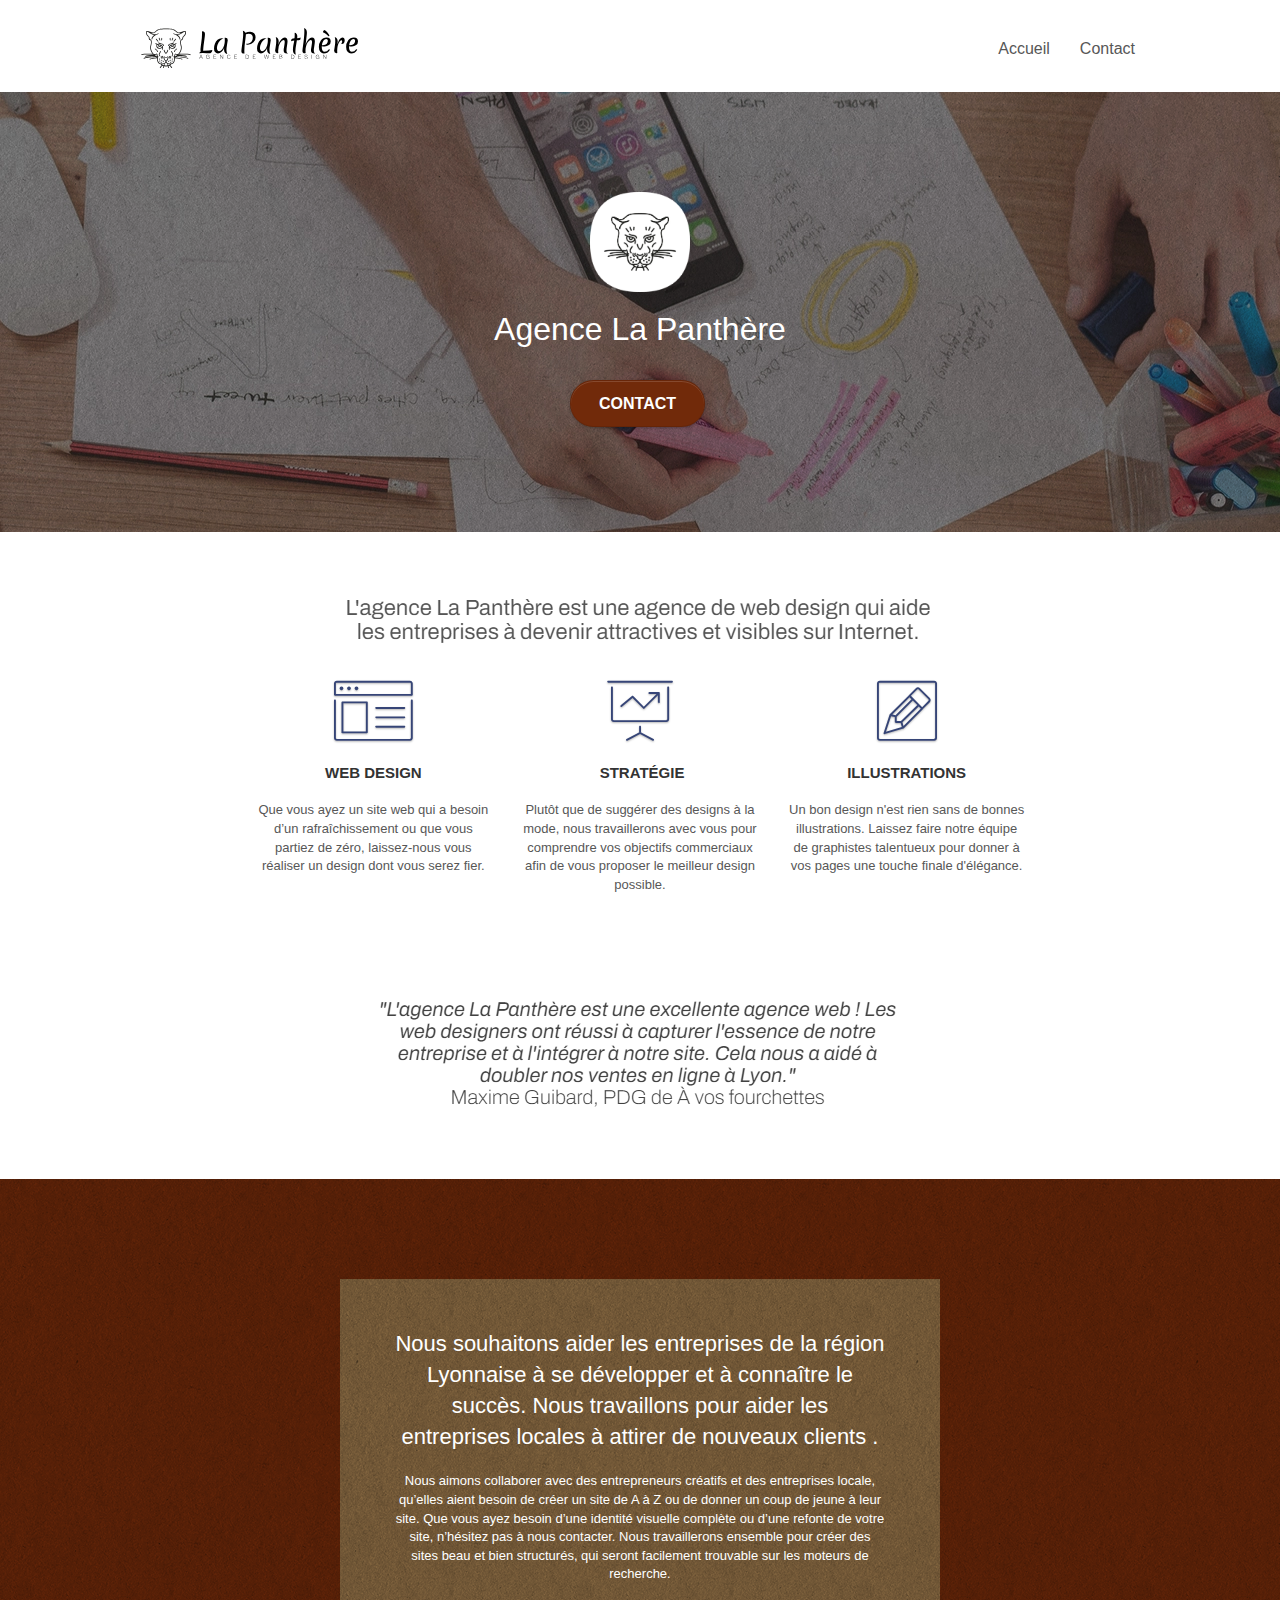
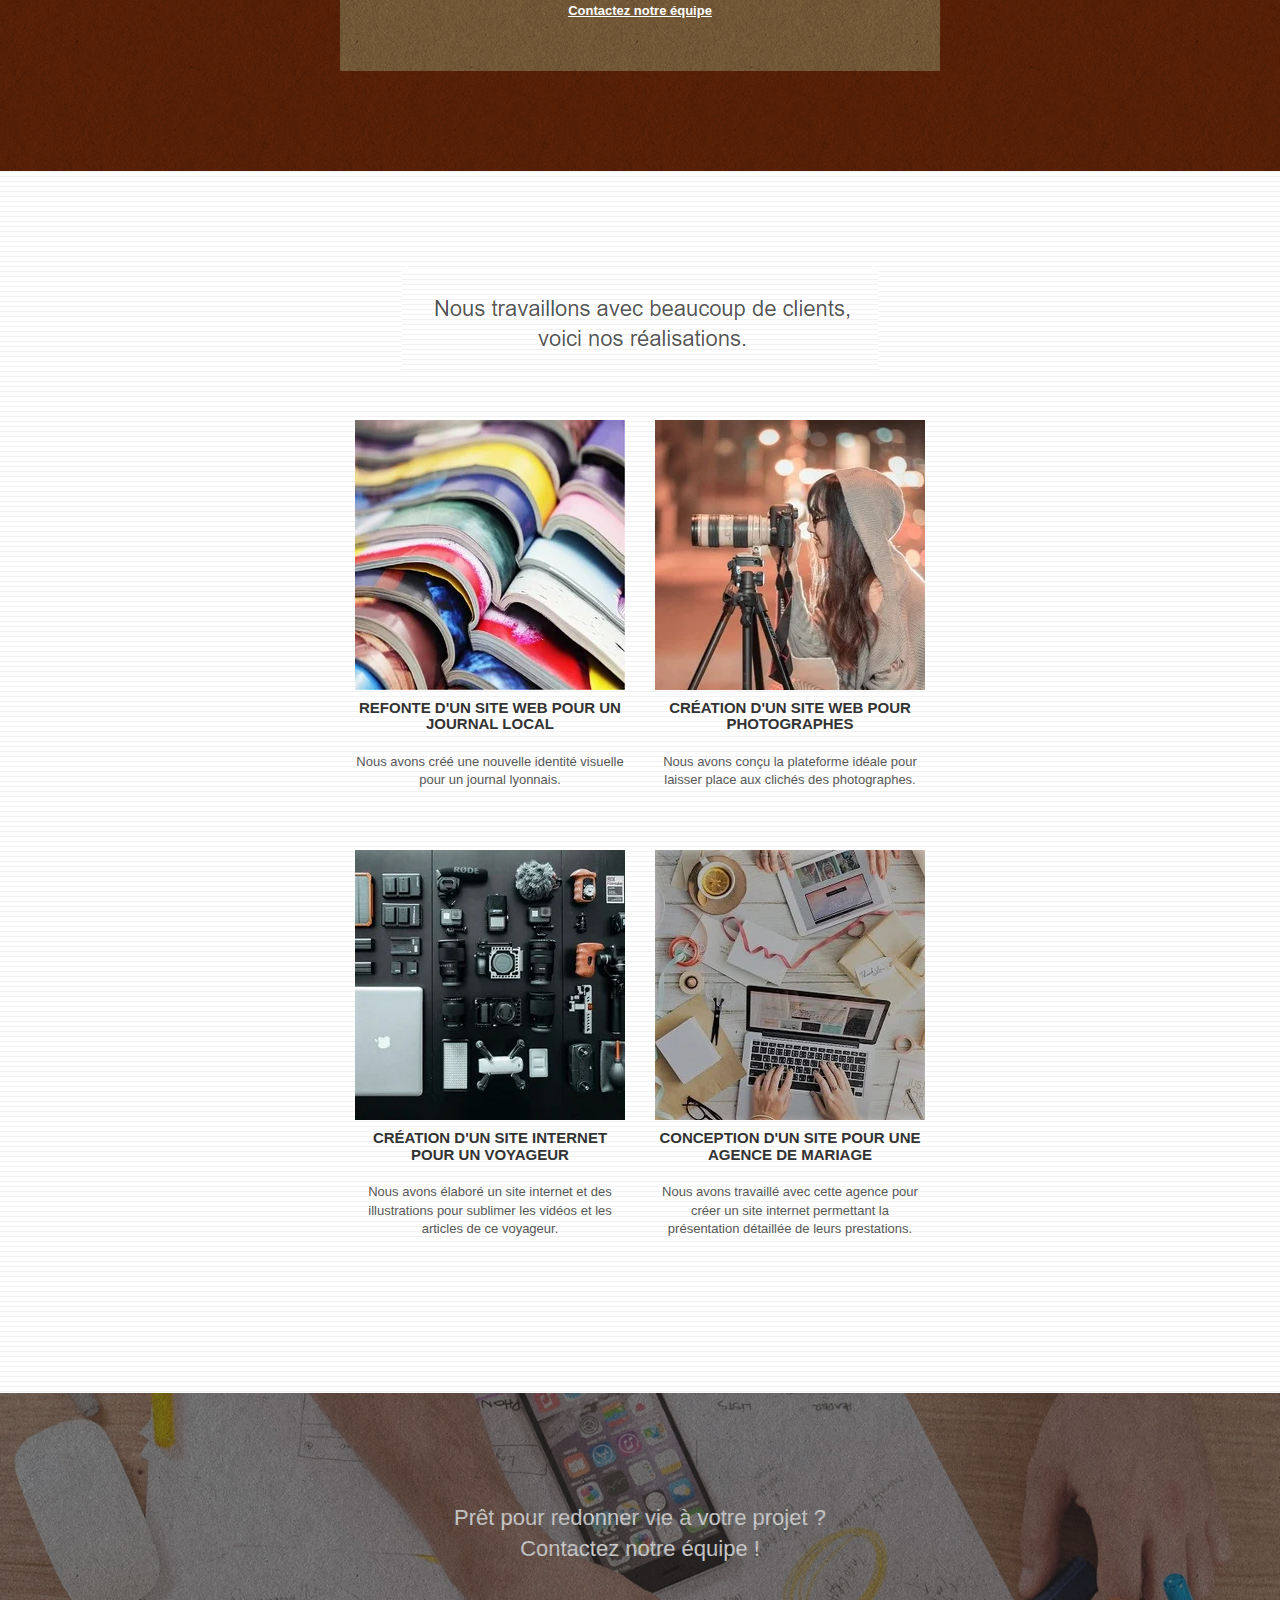
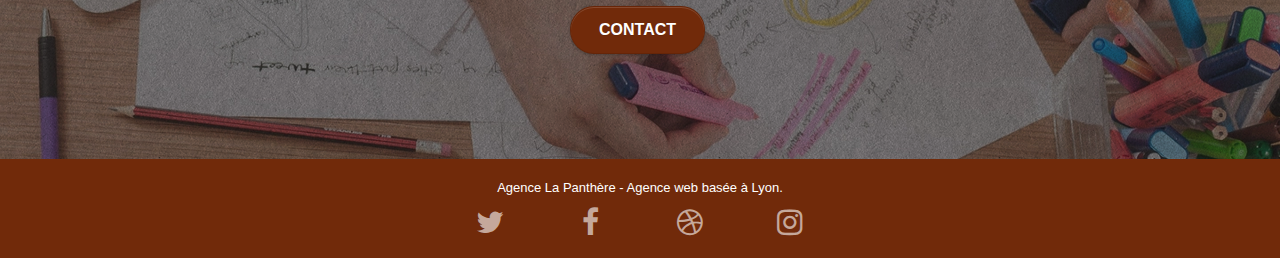
<file: index.html>
<!DOCTYPE html>
<html lang="fr">
  <head>
    <meta charset="utf-8" />
    <meta
      name="keywords"
      content="seo, google, site web, site internet, agence design paris, agence design, agence design,agence design,agence design,agence design,agence design,agence design,agence design,agence design"
    />
    <meta
      name="description"
      content="La Panthère est une agence de web design basée à Lyon qui aide les entreprises à devenir attractive sur Internet. Parlez-nous de votre projet !"
    />
    <meta
      name="viewport"
      content="width=device-width, initial-scale=1.0, viewport-fit=cover"
    />
    <link rel="shortcut icon" type="image/png" href="favicon.jpg" />

    <link rel="stylesheet" type="text/css" href="./css/bootstrap.css" />
    <link rel="stylesheet" type="text/css" href="style.css" />
    <link rel="stylesheet" type="text/css" href="./css/font-awesome.css" />
    <link rel="stylesheet" type="text/css" href="./css/et-line.css" />

    <script src="./js/jquery-2.1.0.js"></script>
    <script src="./js/bootstrap.js"></script>
    <script src="./js/blocs.js"></script>

    <title>Agence de web design - La Panthère</title>

    <!-- Analytics -->

    <!-- Analytics END -->
  </head>
  <body>
    <!-- Principal conteneur -->
    <div class="page-container">
      <!-- bloc-0 -->
      <div class="bloc bgc-white l-bloc" id="bloc-0">
        <div class="container bloc-sm">
          <nav class="navbar row">
            <div class="navbar-header">
              <a class="navbar-brand" href="index.html"
                ><img
                  src="img/agence-la-panthere-monochrome.svg"
                  alt="Logo du site La panthère"
                  height="40"
              /></a>

              <button
                id="nav-toggle"
                type="button"
                class="ui-navbar-toggle navbar-toggle"
                data-toggle="collapse"
                data-target=".navbar-1"
              >
                <span class="sr-only">Toggle navigation</span
                ><span class="icon-bar"></span><span class="icon-bar"></span
                ><span class="icon-bar"></span>
              </button>
            </div>
            <div class="collapse navbar-collapse navbar-1 special-dropdown-nav">
              <ul class="site-navigation nav navbar-nav">
                <li>
                  <a href="index.html">Accueil</a>
                </li>
                <li></li>
                <li>
                  <a href="page2.html">Contact </a>
                </li>
              </ul>
            </div>
          </nav>
        </div>
      </div>
      <!-- bloc-0 END -->

      <!-- bloc-1-presentation -->
      <div
        class="bloc bgc-dark-slate-blue bg-banniere d-bloc bg-t-edge bloc-bg-texture texture-paper b-parallax"
        id="bloc-1-hero"
      >
        <div class="container bloc-lg">
          <div class="row tight-width-whitespace">
            <div class="col-sm-12">
              <img
                src="img/logo.webp"
                class="center-block image-resize-mode"
                width="100"
                alt="Logo du site La Panthère"
              />
              <h1 class="text-center hero-bloc-text tc-white">
                Agence La Panthère
              </h1>
              <div class="text-center">
                <a
                  href="page2.html"
                  class="btn btn-lg btn-clean btn-rd cta-hero btn-atomic-tangerine"
                  id="cta-hero"
                  >Contact</a
                >
              </div>
            </div>
          </div>
        </div>
      </div>
      <!-- bloc-1-presentation END -->

      <!-- bloc-2-services -->
      <div class="bloc bgc-white l-bloc" id="bloc-2-services">
        <div class="container bloc-md">
          <div class="row">
            <div class="col-sm-12 text-center">
              <img
                alt="agence web, agence web paris, web design paris, stratégie web"
                src="img/title.png"
              />
            </div>
          </div>
          <div class="row voffset-lg med-width-whitespace">
            <div class="col-sm-4">
              <div class="text-center">
                <span
                  class="et-icon-browser sm-shadow icon-dark-slate-blue icons icon-lg"
                ></span>
              </div>
              <h3 class="mg-md text-center">Web design</h3>
              <p class="text-center">
                Que vous ayez un site web qui a besoin d&rsquo;un
                rafraîchissement ou que vous partiez de zéro, laissez-nous vous
                réaliser un design dont vous serez fier.
              </p>
            </div>
            <div class="col-sm-4">
              <div class="text-center">
                <span
                  class="et-icon-presentation sm-shadow icon-dark-slate-blue icons icon-lg"
                ></span>
              </div>
              <h3 class="mg-md text-center">&nbsp;Stratégie</h3>
              <p class="text-center">
                Plutôt que de suggérer des designs à la mode, nous travaillerons
                avec vous pour comprendre vos objectifs commerciaux afin de vous
                proposer le meilleur design possible.<br />
              </p>
            </div>
            <div class="col-sm-4">
              <div class="text-center">
                <span
                  class="et-icon-edit sm-shadow icon-dark-slate-blue icons icon-lg"
                ></span>
              </div>
              <h3 class="mg-md text-center">Illustrations</h3>
              <p class="text-center">
                Un bon design n'est rien sans de bonnes illustrations. Laissez
                faire notre équipe de graphistes talentueux pour donner à vos
                pages une touche finale d'élégance.
              </p>
            </div>
          </div>
          <div class="row voffset-lg voffset">
            <div class="col-xs-12 col-md-8 col-md-offset-2 text-center">
              <img
                alt="agence web, agence web paris, web design paris, stratégie web"
                src="img/citation.png"
              />
            </div>
          </div>
        </div>
      </div>
      <!-- bloc-2-services END -->

      <!-- bloc-3-what-i-do -->
      <div
        class="bloc tc-white bgc-atomic-tangerine bg-presentation d-bloc bloc-bg-texture texture-paper b-parallax"
        id="bloc-3-what-i-do"
      >
        <div class="container bloc-lg">
          <div class="row tight-width-whitespace black-background">
            <div class="col-sm-12">
              <h2 class="mg-md text-center tc-white">
                Nous souhaitons aider les entreprises de la région Lyonnaise à
                se développer et à connaître le succès. Nous travaillons pour
                aider les entreprises locales à attirer de nouveaux clients .<br />
              </h2>
              <p class="text-center white">
                Nous aimons collaborer avec des entrepreneurs créatifs et des
                entreprises locale, qu’elles aient besoin de créer un site de A
                à Z ou de donner un coup de jeune à leur site. Que vous ayez
                besoin d’une identité visuelle complète ou d’une refonte de
                votre site, n’hésitez pas à nous contacter. Nous travaillerons
                ensemble pour créer des sites beau et bien structurés, qui
                seront facilement trouvable sur les moteurs de recherche.
                <br /><br /><a class="ltc-white bold-link" href="page2.html"
                  >Contactez notre équipe</a
                ><br />
              </p>
            </div>
          </div>
        </div>
      </div>
      <!-- bloc-3-what-i-do END -->

      <!-- bloc-4-portfolio -->
      <div
        class="bloc bgc-white bg-lines-h2-bg bg-repeat l-bloc"
        id="bloc-4-portfolio"
      >
        <div class="container bloc-lg">
          <div class="row">
            <div class="col-sm-12 text-center">
              <img
                alt="agence web, agence web paris, web design paris, stratégie web"
                src="img/title2.png"
              />
            </div>
          </div>
          <div class="row tight-width-whitespace portfolio-row">
            <div class="col-sm-6">
              <a
                href="#"
                data-lightbox="img/1.webp"
                data-gallery-id="gallery-1"
                data-caption="Refonte d'un site web pour un journal local"
                data-frame="snapshot-lb"
                ><img
                  src="img/1.webp"
                  alt="photos de journaux"
                  class="img-responsive portfolio-thumb"
              /></a>
              <h3 class="mg-md text-center">
                Refonte d'un site web pour un journal local
              </h3>
              <p class="text-center">
                Nous avons créé une nouvelle identité visuelle pour un journal
                lyonnais.
              </p>
            </div>
            <div class="col-sm-6">
              <a
                href="#"
                data-lightbox="img/2.webp"
                data-gallery-id="gallery-1"
                data-caption="Création d'un site web pour photographes"
                data-frame="snapshot-lb"
                ><img
                  src="img/2.webp"
                  class="img-responsive portfolio-thumb"
                  alt="Femme prenant une photo"
              /></a>
              <h3 class="mg-md text-center">
                Création d'un site web pour photographes
              </h3>
              <p class="text-center">
                Nous avons conçu la plateforme idéale pour laisser place aux
                clichés des photographes.
              </p>
            </div>
          </div>
          <div class="row tight-width-whitespace portfolio-row">
            <div class="col-sm-6">
              <a
                href="#"
                data-lightbox="img/3.webp"
                data-gallery-id="gallery-1"
                data-caption="Création d'un site internet pour un voyageur"
                data-frame="snapshot-lb"
                ><img
                  src="img/3.webp"
                  class="img-responsive portfolio-thumb"
                  alt="image d'outils électroniques, d'appareils photos et d'ordinateur"
              /></a>
              <h3 class="mg-md text-center">
                Création d'un site internet pour un voyageur
              </h3>
              <p class="text-center">
                Nous avons élaboré un site internet et des illustrations pour
                sublimer les vidéos et les articles de ce voyageur.
              </p>
            </div>
            <div class="col-sm-6">
              <a
                href="#"
                data-lightbox="img/4.webp"
                data-gallery-id="gallery-1"
                data-caption="Conception d'un site pour une agence de mariage"
                data-frame="snapshot-lb"
                ><img
                  src="img/4.webp"
                  class="img-responsive portfolio-thumb"
                  alt="image représentant l'organisation d'un évènement, ordinateur, emballages cadeaux, rubans"
              /></a>
              <h3 class="mg-md text-center">
                Conception d'un site pour une agence de mariage
              </h3>
              <p class="text-center">
                Nous avons travaillé avec cette agence pour créer un site
                internet permettant la présentation détaillée de leurs
                prestations.
              </p>
            </div>
          </div>
        </div>
      </div>
      <!-- bloc-4-portfolio END -->

      <!-- bloc-5-cta -->
      <div
        class="bloc bgc-dark-slate-blue bg-banniere d-bloc bloc-bg-texture texture-paper"
        id="bloc-5-cta"
      >
        <div class="container bloc-lg">
          <div class="row">
            <h2 class="mg-md text-center tc-white">
              Prêt pour redonner vie à votre projet ?<br />Contactez notre
              équipe !
            </h2>
            <div class="col-sm-12 text-center">
              <a
                href="page2.html"
                class="btn btn-atomic-tangerine btn-clean btn-rd btn-lg cta-hero"
                >Contact</a
              >
            </div>
          </div>
        </div>
      </div>
      <!-- bloc-5-cta END -->

      <!-- Footer - bloc-8 -->
      <div class="bloc bgc-atomic-tangerine d-bloc" id="bloc-8">
        <div class="container bloc-sm">
          <div class="row">
            <div class="col-sm-12">
              <p class="text-center white">
                Agence La Panthère - Agence web basée à Lyon.<br />
              </p>
              <div class="row row-no-gutters social">
                <div class="col-sm-3">
                  <div class="text-center">
                    <a class="social" href="index.html"
                      ><span class="fa fa-twitter icon-md"></span
                    ></a>
                  </div>
                </div>
                <div class="col-sm-3">
                  <div class="text-center">
                    <a class="social" href="index.html"
                      ><span class="fa fa-facebook icon-md"></span
                    ></a>
                  </div>
                </div>
                <div class="col-sm-3">
                  <div class="text-center">
                    <a class="social" href="index.html"
                      ><span class="fa fa-dribbble icon-md"></span
                    ></a>
                  </div>
                </div>
                <div class="col-sm-3">
                  <div class="text-center">
                    <a class="social" href="index.html"
                      ><span class="fa fa-instagram icon-md"></span
                    ></a>
                  </div>
                </div>
              </div>
            </div>
          </div>
        </div>
      </div>
      <!-- Footer - bloc-8 END -->
    </div>
    <!-- Principal conteneur END -->
  </body>
</html>
</file>
<file: style.css>
body {
  margin: 0;
  padding: 0;
  background: #fff;
  overflow-x: hidden;
  -webkit-font-smoothing: antialiased;
  -moz-osx-font-smoothing: grayscale;
}

a,
button {
  transition: all 0.3s ease-in-out;
  outline: none !important;
}

a:hover {
  text-decoration: none;
  cursor: pointer;
}

#page-loading-blocs-notifaction {
  position: fixed;
  top: 0;
  bottom: 0;
  width: 100%;
  z-index: 100000;
  background: #ffffff url("img/pageload-spinner.gif") no-repeat center center;
}

.bloc {
  width: 100%;
  clear: both;
  background: 50% 50% no-repeat;
  padding: 0 50px;
  -webkit-background-size: cover;
  -moz-background-size: cover;
  -o-background-size: cover;
  background-size: cover;
  position: relative;
}

.bloc .container {
  padding-left: 0;
  padding-right: 0;
}

.bloc-lg {
  padding: 100px 50px;
}

.bloc-md {
  padding: 50px;
}

.bloc-sm {
  padding: 20px 50px;
}

.bg-center,
.bg-l-edge,
.bg-r-edge,
.bg-t-edge,
.bg-b-edge,
.bg-tl-edge,
.bg-bl-edge,
.bg-tr-edge,
.bg-br-edge,
.bg-repeat {
  -webkit-background-size: auto !important;
  -moz-background-size: auto !important;
  -o-background-size: auto !important;
  background-size: auto !important;
}

.bg-repeat {
  background: repeat;
}

.bg-t-edge {
  background: top no-repeat;
}

.bloc-bg-texture::before {
  content: "";
  background-size: 2px 2px;
  position: absolute;
  top: 0;
  bottom: 0;
  left: 0;
  right: 0;
}

.texture-paper::before {
  background: url("img/texture-paper.png");
  background-size: 280px 280px;
}

.b-parallax {
  background-attachment: fixed;
}

.d-bloc {
  color: rgba(255, 255, 255, 0.7);
}

.d-bloc button:hover {
  color: rgba(255, 255, 255, 0.9);
}

.d-bloc .icon-round,
.d-bloc .icon-square,
.d-bloc .icon-rounded,
.d-bloc .icon-semi-rounded-a,
.d-bloc .icon-semi-rounded-b {
  border-color: rgba(255, 255, 255, 0.9);
}

.d-bloc .divider-h span {
  border-color: rgba(255, 255, 255, 0.2);
}

.d-bloc .a-btn,
.d-bloc .navbar a,
.d-bloc .navbar-brand,
.d-bloc a .icon-sm,
.d-bloc a .icon-md,
.d-bloc a .icon-lg,
.d-bloc a .icon-xl,
.d-bloc h1 a,
.d-bloc h2 a,
.d-bloc h3 a,
.d-bloc h4 a,
.d-bloc h5 a,
.d-bloc h6 a,
.d-bloc p a {
  color: rgba(255, 255, 255, 0.6);
}

.d-bloc .a-btn:hover,
.d-bloc .navbar a:hover,
.d-bloc .navbar-brand:hover,
.d-bloc a:hover .icon-sm,
.d-bloc a:hover .icon-md,
.d-bloc a:hover .icon-lg,
.d-bloc a:hover .icon-xl,
.d-bloc h1 a:hover,
.d-bloc h2 a:hover,
.d-bloc h3 a:hover,
.d-bloc h4 a:hover,
.d-bloc h5 a:hover,
.d-bloc h6 a:hover,
.d-bloc p a:hover {
  color: rgba(255, 255, 255, 1);
}

.d-bloc .navbar-toggle .icon-bar {
  background: rgba(255, 255, 255, 1);
}

.d-bloc .btn-wire,
.d-bloc .btn-wire:hover {
  color: rgba(255, 255, 255, 1);
  border-color: rgba(255, 255, 255, 1);
}

.d-bloc .panel {
  color: rgba(0, 0, 0, 0.5);
}

.d-bloc .panel button:hover {
  color: rgba(0, 0, 0, 0.7);
}

.d-bloc .panel icon {
  border-color: rgba(0, 0, 0, 0.7);
}

.d-bloc .panel .divider-h span {
  border-color: rgba(0, 0, 0, 0.1);
}

.d-bloc .panel .a-btn {
  color: rgba(0, 0, 0, 0.6);
}

.d-bloc .panel .a-btn:hover {
  color: rgba(0, 0, 0, 1);
}

.d-bloc .panel .btn-wire,
.d-bloc .panel .btn-wire:hover {
  color: rgba(0, 0, 0, 0.7);
  border-color: rgba(0, 0, 0, 0.3);
}

.d-bloc .panel,
.l-bloc {
  color: rgba(0, 0, 0, 0.5);
}

.d-bloc .panel button:hover,
.l-bloc button:hover {
  color: rgba(0, 0, 0, 0.7);
}

.l-bloc .icon-round,
.l-bloc .icon-square,
.l-bloc .icon-rounded,
.l-bloc .icon-semi-rounded-a,
.l-bloc .icon-semi-rounded-b {
  border-color: rgba(0, 0, 0, 0.7);
}

.d-bloc .panel .divider-h span,
.l-bloc .divider-h span {
  border-color: rgba(0, 0, 0, 0.1);
}

.d-bloc .panel .a-btn,
.l-bloc .a-btn,
.l-bloc .navbar a,
.l-bloc .navbar-brand,
.l-bloc a .icon-sm,
.l-bloc a .icon-md,
.l-bloc a .icon-lg,
.l-bloc a .icon-xl,
.l-bloc h1 a,
.l-bloc h2 a,
.l-bloc h3 a,
.l-bloc h4 a,
.l-bloc h5 a,
.l-bloc h6 a,
.l-bloc p a {
  color: rgba(0, 0, 0, 0.6);
}

.d-bloc .panel .a-btn:hover,
.l-bloc .a-btn:hover,
.l-bloc .navbar a:hover,
.l-bloc .navbar-brand:hover,
.l-bloc a:hover .icon-sm,
.l-bloc a:hover .icon-md,
.l-bloc a:hover .icon-lg,
.l-bloc a:hover .icon-xl,
.l-bloc h1 a:hover,
.l-bloc h2 a:hover,
.l-bloc h3 a:hover,
.l-bloc h4 a:hover,
.l-bloc h5 a:hover,
.l-bloc h6 a:hover,
.l-bloc p a:hover {
  color: rgba(0, 0, 0, 1);
}

.l-bloc .navbar-toggle .icon-bar {
  color: rgba(0, 0, 0, 0.6);
}

.d-bloc .panel .btn-wire,
.d-bloc .panel .btn-wire:hover,
.l-bloc .btn-wire,
.l-bloc .btn-wire:hover {
  color: rgba(0, 0, 0, 0.7);
  border-color: rgba(0, 0, 0, 0.3);
}

.voffset {
  margin-top: 30px;
}

.voffset-lg {
  margin-top: 80px;
}

.row-no-gutters {
  margin-right: 0;
  margin-left: 0;
}

.row.row-no-gutters > [class^="col-"],
.row.row-no-gutters > [class*=" col-"] {
  padding-right: 0;
  padding-left: 0;
}

#bloc-1-hero h1 {
  font-size: 32px;
}

.navbar {
  margin-bottom: 0;
  z-index: 1;
}

.navbar-brand {
  height: auto;
  padding: 3px 15px;
  font-size: 25px;
  font-weight: normal;
  font-weight: 600;
  line-height: 44px;
}

.navbar-brand img {
  max-height: 200px;
  margin: 0 5px 0 0;
  display: inline;
}

.navbar-brand img[src$="svg"] {
  min-width: 100px;
}

.nav-center .navbar-brand img {
  margin: 0;
}

.navbar .nav {
  padding-top: 2px;
  margin-right: -16px;
  float: right;
  z-index: 1;
}

.nav > li {
  float: left;
  margin-top: 4px;
  font-size: 16px;
}

.navbar-nav .open .dropdown-menu > li > a {
  text-align: inherit;
}

.nav > li a:hover,
.nav > li a:focus {
  background: transparent;
}

.navbar-toggle {
  margin: 10px 10px 0 0;
  border: 0px;
}

.navbar-toggle:hover {
  background: transparent !important;
}

.navbar-toggle .icon-bar {
  background-color: rgba(0, 0, 0, 0.5);
  width: 26px;
}

.nav-invert .navbar .nav {
  float: left;
}

.nav-invert .navbar-header,
.nav-invert .navbar-brand {
  float: right;
  position: relative;
  z-index: 2;
}

@media (min-width: 768px) {
  .site-navigation {
    position: absolute;
    top: 50%;
    right: 20px;
    transform: translate(0, -50%);
    -webkit-transform: translateY(-50%);
  }
  .nav > li .dropdown-menu a,
  .nav > li .dropdown-menu a:hover {
    color: #484848;
  }
  .nav-invert .site-navigation {
    left: 0;
    right: 0;
  }
  .nav-center {
    text-align: center;
  }
  .nav-center .navbar-header {
    width: 100%;
  }
  .nav-center .navbar-header,
  .nav-center .navbar-brand,
  .nav-center .nav > li {
    float: none;
    display: inline-block;
  }
  .nav-center .site-navigation {
    position: relative;
    width: 100%;
    right: 0;
    margin-right: 0px;
    margin-top: 20px;
  }
  .nav-center.mini-nav .navbar-toggle {
    float: none;
    margin: 10px auto 0;
  }
}

.nav > li > .dropdown a {
  background: none !important;
  display: block;
  padding: 14px 15px;
}

nav .caret {
  margin: 0 5px;
}

.dropdown-menu .dropdown-menu {
  top: -8px;
  left: 100%;
}

.dropdown-menu .dropmenu-flow-right {
  top: 100%;
  left: 0;
  margin-left: -1px;
  border-top-left-radius: 0;
  border-top-right-radius: 0;
}

.dropdown-menu .dropdown span {
  border: 4px solid black;
  border-top-color: transparent;
  border-right-color: transparent;
  border-bottom-color: transparent;
  margin: 6px -5px 0 0 !important;
  float: right;
}

.mg-md {
  margin-top: 10px;
  margin-bottom: 20px;
}

.mg-lg {
  margin-top: 10px;
  margin-bottom: 40px;
}

.btn {
  margin: 0 5px 5px 0;
}

.btn.pull-right {
  margin: 0 0 5px 5px;
}

.btn-d,
.btn-d:hover,
.btn-d:focus {
  color: #fff;
  background: rgba(0, 0, 0, 0.3);
}

button {
  outline: none !important;
}

.btn-rd {
  border-radius: 40px;
}

.btn-clean {
  border: 1px solid rgba(0, 0, 0, 0.08);
  border-bottom-color: rgba(0, 0, 0, 0.1);
  text-shadow: 0 1px 0 rgba(0, 0, 1, 0.1);
  box-shadow: 0 1px 3px rgba(0, 0, 1, 0.25),
    inset 0 1px 0 0 rgba(255, 255, 255, 0.15);
}

.icon-md {
  font-size: 30px !important;
}

.icon-lg {
  font-size: 60px !important;
}

.sm-shadow {
  text-shadow: 0 1px 2px rgba(0, 0, 0, 0.3);
}

.panel-sq,
.panel-sq .panel-heading,
.panel-sq .panel-footer {
  border-radius: 0;
}

.panel-rd {
  border-radius: 30px;
}

.panel-rd .panel-heading {
  border-radius: 29px 29px 0 0;
}

.panel-rd .panel-footer {
  border-radius: 0 0 29px 29px;
}

.form-control {
  border-color: rgba(0, 0, 0, 0.1);
  box-shadow: none;
}

.scrollToTop {
  width: 40px;
  height: 40px;
  position: fixed;
  bottom: 20px;
  right: 20px;
  opacity: 0;
  z-index: 500;
  transition: all 0.3s ease-in-out;
}

.scrollToTop span {
  margin-top: 6px;
}

.showScrollTop {
  font-size: 14px;
  opacity: 1;
}

a[data-lightbox] {
  position: relative;
  display: block;
  text-align: center;
}

a[data-lightbox]:hover::before {
  content: "+";
  font-family: "HelveticaNeue-Light", "Helvetica Neue Light", "Helvetica Neue",
    Helvetica, Arial;
  font-size: 32px;
  width: 50px;
  height: 50px;
  margin-left: -25px;
  border-radius: 50%;
  background: rgba(0, 0, 0, 0.6);
  color: #fff;
  font-weight: 100;
  z-index: 1;
  position: absolute;
  top: 50%;
  transform: translateY(-50%);
  -webkit-transform: translateY(-50%);
}

a[data-lightbox]:hover img {
  opacity: 0.6;
  -webkit-animation-fill-mode: none;
  animation-fill-mode: none;
}

#lightbox-modal {
  display: flex;
  align-items: center;
}

#lightbox-modal .modal-dialog {
  width: 90%;
  max-width: 900px;
  margin: 0 auto 0;
}

#lightbox-modal .modal-dialog img {
  max-height: 90vh;
  margin: 0 auto;
}

.lightbox-caption {
  padding: 20px;
  color: #fff;
  background: rgba(0, 0, 0, 0.5);
  position: absolute;
  left: 15px;
  right: 15px;
  bottom: 5px;
}

.close-lightbox {
  color: #fff;
  font-size: 30px;
  position: absolute;
  top: 20px;
  right: 20px;
  z-index: 20;
  background: rgba(0, 0, 0, 0.5);
  border: none;
  line-height: 30px;
  padding: 0 9px 5px;
  opacity: 0.3;
}

.close-lightbox:hover,
.next-lightbox:hover,
.prev-lightbox:hover {
  opacity: 1;
  color: #fff;
}

.next-lightbox,
.prev-lightbox {
  font-size: 20px;
  color: rgba(255, 255, 255, 0.9);
  background: rgba(0, 0, 0, 0.5);
  transition: all 0.2s ease-in-out;
  position: absolute;
  top: 45%;
  z-index: 1;
  opacity: 0.4;
}

.next-lightbox {
  padding: 6px 8px 1px 13px;
  right: 25px;
}

.prev-lightbox {
  padding: 6px 13px 1px 10px;
  left: 25px;
}

.snapshot-lb .modal-body {
  padding-bottom: 45px;
}

.snapshot-lb .lightbox-caption {
  padding: 0;
  color: rgba(0, 0, 0, 0.5);
  background: none;
}

h1,
h2,
h3,
h4,
h5,
h6,
p,
label,
.btn,
a {
  font-family: "helvetica";
  font-weight: 400;
  color: #575757 !important;
}

.container {
  max-width: 1000px;
}

.hero-bloc-text {
  font-size: 38px;
}

.hero-bloc-text-sub {
  font-size: 36px;
}

.statement-bloc-text {
  line-height: 26px;
  font-style: italic;
  font-size: 20px;
  text-align: center;
  font-weight: lighter;
  max-width: 520px;
  margin: auto auto auto auto;
}

p {
  font-size: 13px;
}

.tight-width-whitespace {
  max-width: 600px;
  margin: auto auto auto auto;
}

.h1 {
  font-size: 20px;
  font-family: "Open Sans";
}

.cta-hero {
  margin-top: 22px;
  color: #ffffff !important;
  text-transform: uppercase;
  padding: 12px 28px 12px 28px;
  font-size: 16px;
  font-weight: 700;
}

.social {
  max-width: 400px;
  margin: auto auto auto auto;
}

h2 {
  font-size: 22px;
  line-height: 1.4em;
}

h3 {
  font-size: 15px;
  text-transform: uppercase;
  font-weight: 700;
  color: #333333 !important;
}

.med-width-whitespace {
  max-width: 800px;
  margin: auto auto auto auto;
  box-shadow: 0px 0px 0px #000000;
}

h1 {
  color: #333333 !important;
}

h4 {
  color: #333333 !important;
}

.icons {
  margin-bottom: 14px;
  margin-top: 24px;
}

.white {
  color: #ffffff !important;
}

.portfolio-thumb {
  margin-bottom: 24px;
  margin: auto;
}

.portfolio-row {
  margin-bottom: 44px;
  margin-top: 50px;
}

.avatar {
  box-shadow: 0px 4px 9px rgba(0, 0, 0, 0.3);
}

.black-background {
  background-color: rgba(165, 147, 99, 0.7);
  padding: 40px 40px 40px 40px;
}

.bold-link {
  font-weight: 900;
  text-decoration: underline !important;
}

.bgc-white {
  background-color: #ffffff;
}

.bgc-dark-slate-blue {
  background-color: #364577;
}

.bgc-atomic-tangerine {
  background-color: #712a0a;
}

.tc-white {
  color: white !important;
}

.btn-atomic-tangerine {
  background: #712a0a;
  color: #ffffff !important;
}

.btn-atomic-tangerine:hover {
  background: #c27956 !important;
  color: #ffffff !important;
}

.ltc-white {
  color: #ffffff !important;
}

.ltc-white:hover {
  color: #cccccc !important;
}

.ltc-atomic-tangerine {
  color: #712a0a !important;
}

.ltc-atomic-tangerine:hover {
  color: #712a0a !important;
}

.icon-dark-slate-blue {
  color: #364577 !important;
  border-color: #364577 !important;
}

.bg-dots-bg {
  background-image: url("img/dots-bg.png");
}

.bg-lines-h2-bg {
  background-image: url("img/lines-h2-bg.png");
}

.bg-banniere {
  background-image: url("img/agence-la-panthere.webp");
}

.bg-presentation {
  background-image: url("img/image-de-presentation.webp");
}

@media (max-width: 1024px) {
  .bloc {
    padding-left: 20px;
    padding-right: 20px;
  }
  .bloc.full-width-bloc,
  .bloc-tile-2.full-width-bloc .container,
  .bloc-tile-3.full-width-bloc .container,
  .bloc-tile-4.full-width-bloc .container {
    padding-left: 0;
    padding-right: 0;
  }
}

@media (max-width: 992px) and (min-width: 768px) {
  .navbar .nav {
    max-width: 80%;
  }
  .nav-center.navbar .nav {
    max-width: 100%;
  }
}

@media only screen and (min-device-width: 768px) and (max-device-width: 1024px) and (orientation: landscape) {
  .b-parallax {
    background-attachment: scroll;
  }
}

@media only screen and (min-device-width: 1024px) and (max-device-width: 1366px) and (-webkit-min-device-pixel-ratio: 1.5) {
  .b-parallax {
    background-attachment: scroll;
  }
}

@media (max-width: 991px) {
  .container {
    width: 100%;
  }
  .b-parallax {
    background-attachment: scroll;
  }
  .page-container,
  #hero-bloc {
    overflow-x: hidden;
    position: relative;
  }
  .bloc {
    padding-left: constant(safe-area-inset-left);
    padding-right: constant(safe-area-inset-right);
  }
  .bloc-group,
  .bloc-group .bloc {
    display: block;
    width: 100%;
  }
  .bloc-fill-screen .fill-bloc-top-edge,
  .bloc-fill-screen .fill-bloc-bottom-edge {
    padding: 0 20px;
    padding-left: constant(safe-area-inset-left);
    padding-right: constant(safe-area-inset-right);
  }
}

@media (max-width: 767px) {
  .page-container {
    overflow-x: hidden;
    position: relative;
  }
  h1,
  h2,
  h3,
  h4,
  h5,
  h6,
  p,
  #disqus_thread {
    padding-left: 10px !important;
    padding-right: 10px !important;
  }
  .b-parallax {
    background-attachment: scroll;
  }
  .navbar .nav {
    padding-top: 0;
    border-top: 1px solid rgba(0, 0, 0, 0.2);
    float: none !important;
  }
  .navbar.row {
    margin-left: 0;
    margin-right: 0;
  }
  .site-navigation {
    position: inherit;
    transform: none;
    -webkit-transform: none;
    -ms-transform: none;
  }
  .nav > li {
    margin-top: 0;
    border-bottom: 1px solid rgba(0, 0, 0, 0.1);
    background: rgba(0, 0, 0, 0.05);
    text-align: left;
    padding-left: 15px;
    width: 100%;
  }
  .nav > li:hover {
    background: rgba(0, 0, 0, 0.08);
  }
  .dropdown .dropdown a .caret {
    float: none;
    margin: 5px 0 0 10px !important;
    border: 4px solid black;
    border-bottom-color: transparent;
    border-right-color: transparent;
    border-left-color: transparent;
  }
  #hero-bloc .navbar .nav {
    background: rgba(0, 0, 0, 0.8);
  }
  #hero-bloc .navbar .nav a {
    color: rgba(255, 255, 255, 0.6);
  }
  .hero {
    padding: 50px 0;
  }
  .hero-nav {
    left: -1px;
    right: -1px;
  }
  .navbar-collapse {
    padding: 0;
    overflow-x: hidden;
    -webkit-box-shadow: none;
    box-shadow: none;
  }
  .navbar-brand img {
    max-height: 40px;
    width: auto;
  }
  .nav-invert .navbar-header {
    float: none;
    width: 100%;
  }
  .nav-invert .navbar-toggle {
    float: left;
    margin-left: 10px;
  }
  .bloc {
    padding-left: 0;
    padding-right: 0;
  }
  .bloc-xxl,
  .bloc-xl,
  .bloc-lg {
    padding: 40px 0;
  }
  .bloc-sm,
  .bloc-md {
    padding-left: 0;
    padding-right: 0;
  }
  .bloc-tile-2 .container,
  .bloc-tile-3 .container,
  .bloc-tile-4 .container,
  .bloc-fill-screen .fill-bloc-top-edge,
  .bloc-fill-screen .fill-bloc-bottom-edge {
    padding-left: 0;
    padding-right: 0;
  }
  .a-block {
    padding: 0 10px;
  }
  .btn-dwn {
    display: none;
  }
  .voffset {
    margin-top: 5px;
  }
  .voffset-md {
    margin-top: 20px;
  }
  .voffset-lg {
    margin-top: 30px;
  }
  form {
    padding: 5px;
  }
  .close-lightbox {
    display: inline-block;
  }
  .blocsapp-device-iphone5 {
    background-size: 216px 425px;
    padding-top: 60px;
    width: 216px;
    height: 425px;
  }
  .blocsapp-device-iphone5 img {
    width: 180px;
    height: 320px;
  }
}

@media (max-width: 400px) {
  .bloc {
    padding-left: 0;
    padding-right: 0;
  }
}

@media (max-width: 767px) {
  .bloc-mob-center-text {
    text-align: center;
  }
}
</file>
<file: css/et-line.css>
@font-face {
    font-family: et-line;
    src: url(../fonts/et-line.eot);
    src: url(../fonts/et-line.eot?#iefix) format('embedded-opentype'), url(../fonts/et-line.woff) format('woff'), url(../fonts/et-line.ttf) format('truetype'), url(../fonts/et-line.svg#et-line) format('svg');
    font-weight: 400;
    font-style: normal
}

.et-icon-adjustments,
.et-icon-alarmclock,
.et-icon-anchor,
.et-icon-aperture,
.et-icon-attachment,
.et-icon-bargraph,
.et-icon-basket,
.et-icon-beaker,
.et-icon-bike,
.et-icon-book-open,
.et-icon-briefcase,
.et-icon-browser,
.et-icon-calendar,
.et-icon-camera,
.et-icon-caution,
.et-icon-chat,
.et-icon-circle-compass,
.et-icon-clipboard,
.et-icon-clock,
.et-icon-cloud,
.et-icon-compass,
.et-icon-desktop,
.et-icon-dial,
.et-icon-document,
.et-icon-documents,
.et-icon-download,
.et-icon-dribbble,
.et-icon-edit,
.et-icon-envelope,
.et-icon-expand,
.et-icon-facebook,
.et-icon-flag,
.et-icon-focus,
.et-icon-gears,
.et-icon-genius,
.et-icon-gift,
.et-icon-global,
.et-icon-globe,
.et-icon-googleplus,
.et-icon-grid,
.et-icon-happy,
.et-icon-hazardous,
.et-icon-heart,
.et-icon-hotairballoon,
.et-icon-hourglass,
.et-icon-key,
.et-icon-laptop,
.et-icon-layers,
.et-icon-lifesaver,
.et-icon-lightbulb,
.et-icon-linegraph,
.et-icon-linkedin,
.et-icon-lock,
.et-icon-magnifying-glass,
.et-icon-map,
.et-icon-map-pin,
.et-icon-megaphone,
.et-icon-mic,
.et-icon-mobile,
.et-icon-newspaper,
.et-icon-notebook,
.et-icon-paintbrush,
.et-icon-paperclip,
.et-icon-pencil,
.et-icon-phone,
.et-icon-picture,
.et-icon-pictures,
.et-icon-piechart,
.et-icon-presentation,
.et-icon-pricetags,
.et-icon-printer,
.et-icon-profile-female,
.et-icon-profile-male,
.et-icon-puzzle,
.et-icon-quote,
.et-icon-recycle,
.et-icon-refresh,
.et-icon-ribbon,
.et-icon-rss,
.et-icon-sad,
.et-icon-scissors,
.et-icon-scope,
.et-icon-search,
.et-icon-shield,
.et-icon-speedometer,
.et-icon-strategy,
.et-icon-streetsign,
.et-icon-tablet,
.et-icon-target,
.et-icon-telescope,
.et-icon-toolbox,
.et-icon-tools,
.et-icon-tools-2,
.et-icon-trophy,
.et-icon-tumblr,
.et-icon-twitter,
.et-icon-upload,
.et-icon-video,
.et-icon-wallet,
.et-icon-wine {
    font-family: et-line;
    speak: none;
    font-style: normal;
    font-weight: 400;
    font-variant: normal;
    text-transform: none;
    line-height: 1;
    -webkit-font-smoothing: antialiased;
    -moz-osx-font-smoothing: grayscale;
    display: inline-block
}

.et-icon-mobile:before {
    content: "\e000"
}

.et-icon-laptop:before {
    content: "\e001"
}

.et-icon-desktop:before {
    content: "\e002"
}

.et-icon-tablet:before {
    content: "\e003"
}

.et-icon-phone:before {
    content: "\e004"
}

.et-icon-document:before {
    content: "\e005"
}

.et-icon-documents:before {
    content: "\e006"
}

.et-icon-search:before {
    content: "\e007"
}

.et-icon-clipboard:before {
    content: "\e008"
}

.et-icon-newspaper:before {
    content: "\e009"
}

.et-icon-notebook:before {
    content: "\e00a"
}

.et-icon-book-open:before {
    content: "\e00b"
}

.et-icon-browser:before {
    content: "\e00c"
}

.et-icon-calendar:before {
    content: "\e00d"
}

.et-icon-presentation:before {
    content: "\e00e"
}

.et-icon-picture:before {
    content: "\e00f"
}

.et-icon-pictures:before {
    content: "\e010"
}

.et-icon-video:before {
    content: "\e011"
}

.et-icon-camera:before {
    content: "\e012"
}

.et-icon-printer:before {
    content: "\e013"
}

.et-icon-toolbox:before {
    content: "\e014"
}

.et-icon-briefcase:before {
    content: "\e015"
}

.et-icon-wallet:before {
    content: "\e016"
}

.et-icon-gift:before {
    content: "\e017"
}

.et-icon-bargraph:before {
    content: "\e018"
}

.et-icon-grid:before {
    content: "\e019"
}

.et-icon-expand:before {
    content: "\e01a"
}

.et-icon-focus:before {
    content: "\e01b"
}

.et-icon-edit:before {
    content: "\e01c"
}

.et-icon-adjustments:before {
    content: "\e01d"
}

.et-icon-ribbon:before {
    content: "\e01e"
}

.et-icon-hourglass:before {
    content: "\e01f"
}

.et-icon-lock:before {
    content: "\e020"
}

.et-icon-megaphone:before {
    content: "\e021"
}

.et-icon-shield:before {
    content: "\e022"
}

.et-icon-trophy:before {
    content: "\e023"
}

.et-icon-flag:before {
    content: "\e024"
}

.et-icon-map:before {
    content: "\e025"
}

.et-icon-puzzle:before {
    content: "\e026"
}

.et-icon-basket:before {
    content: "\e027"
}

.et-icon-envelope:before {
    content: "\e028"
}

.et-icon-streetsign:before {
    content: "\e029"
}

.et-icon-telescope:before {
    content: "\e02a"
}

.et-icon-gears:before {
    content: "\e02b"
}

.et-icon-key:before {
    content: "\e02c"
}

.et-icon-paperclip:before {
    content: "\e02d"
}

.et-icon-attachment:before {
    content: "\e02e"
}

.et-icon-pricetags:before {
    content: "\e02f"
}

.et-icon-lightbulb:before {
    content: "\e030"
}

.et-icon-layers:before {
    content: "\e031"
}

.et-icon-pencil:before {
    content: "\e032"
}

.et-icon-tools:before {
    content: "\e033"
}

.et-icon-tools-2:before {
    content: "\e034"
}

.et-icon-scissors:before {
    content: "\e035"
}

.et-icon-paintbrush:before {
    content: "\e036"
}

.et-icon-magnifying-glass:before {
    content: "\e037"
}

.et-icon-circle-compass:before {
    content: "\e038"
}

.et-icon-linegraph:before {
    content: "\e039"
}

.et-icon-mic:before {
    content: "\e03a"
}

.et-icon-strategy:before {
    content: "\e03b"
}

.et-icon-beaker:before {
    content: "\e03c"
}

.et-icon-caution:before {
    content: "\e03d"
}

.et-icon-recycle:before {
    content: "\e03e"
}

.et-icon-anchor:before {
    content: "\e03f"
}

.et-icon-profile-male:before {
    content: "\e040"
}

.et-icon-profile-female:before {
    content: "\e041"
}

.et-icon-bike:before {
    content: "\e042"
}

.et-icon-wine:before {
    content: "\e043"
}

.et-icon-hotairballoon:before {
    content: "\e044"
}

.et-icon-globe:before {
    content: "\e045"
}

.et-icon-genius:before {
    content: "\e046"
}

.et-icon-map-pin:before {
    content: "\e047"
}

.et-icon-dial:before {
    content: "\e048"
}

.et-icon-chat:before {
    content: "\e049"
}

.et-icon-heart:before {
    content: "\e04a"
}

.et-icon-cloud:before {
    content: "\e04b"
}

.et-icon-upload:before {
    content: "\e04c"
}

.et-icon-download:before {
    content: "\e04d"
}

.et-icon-target:before {
    content: "\e04e"
}

.et-icon-hazardous:before {
    content: "\e04f"
}

.et-icon-piechart:before {
    content: "\e050"
}

.et-icon-speedometer:before {
    content: "\e051"
}

.et-icon-global:before {
    content: "\e052"
}

.et-icon-compass:before {
    content: "\e053"
}

.et-icon-lifesaver:before {
    content: "\e054"
}

.et-icon-clock:before {
    content: "\e055"
}

.et-icon-aperture:before {
    content: "\e056"
}

.et-icon-quote:before {
    content: "\e057"
}

.et-icon-scope:before {
    content: "\e058"
}

.et-icon-alarmclock:before {
    content: "\e059"
}

.et-icon-refresh:before {
    content: "\e05a"
}

.et-icon-happy:before {
    content: "\e05b"
}

.et-icon-sad:before {
    content: "\e05c"
}

.et-icon-facebook:before {
    content: "\e05d"
}

.et-icon-twitter:before {
    content: "\e05e"
}

.et-icon-googleplus:before {
    content: "\e05f"
}

.et-icon-rss:before {
    content: "\e060"
}

.et-icon-tumblr:before {
    content: "\e061"
}

.et-icon-linkedin:before {
    content: "\e062"
}

.et-icon-dribbble:before {
    content: "\e063"
}
</file>
